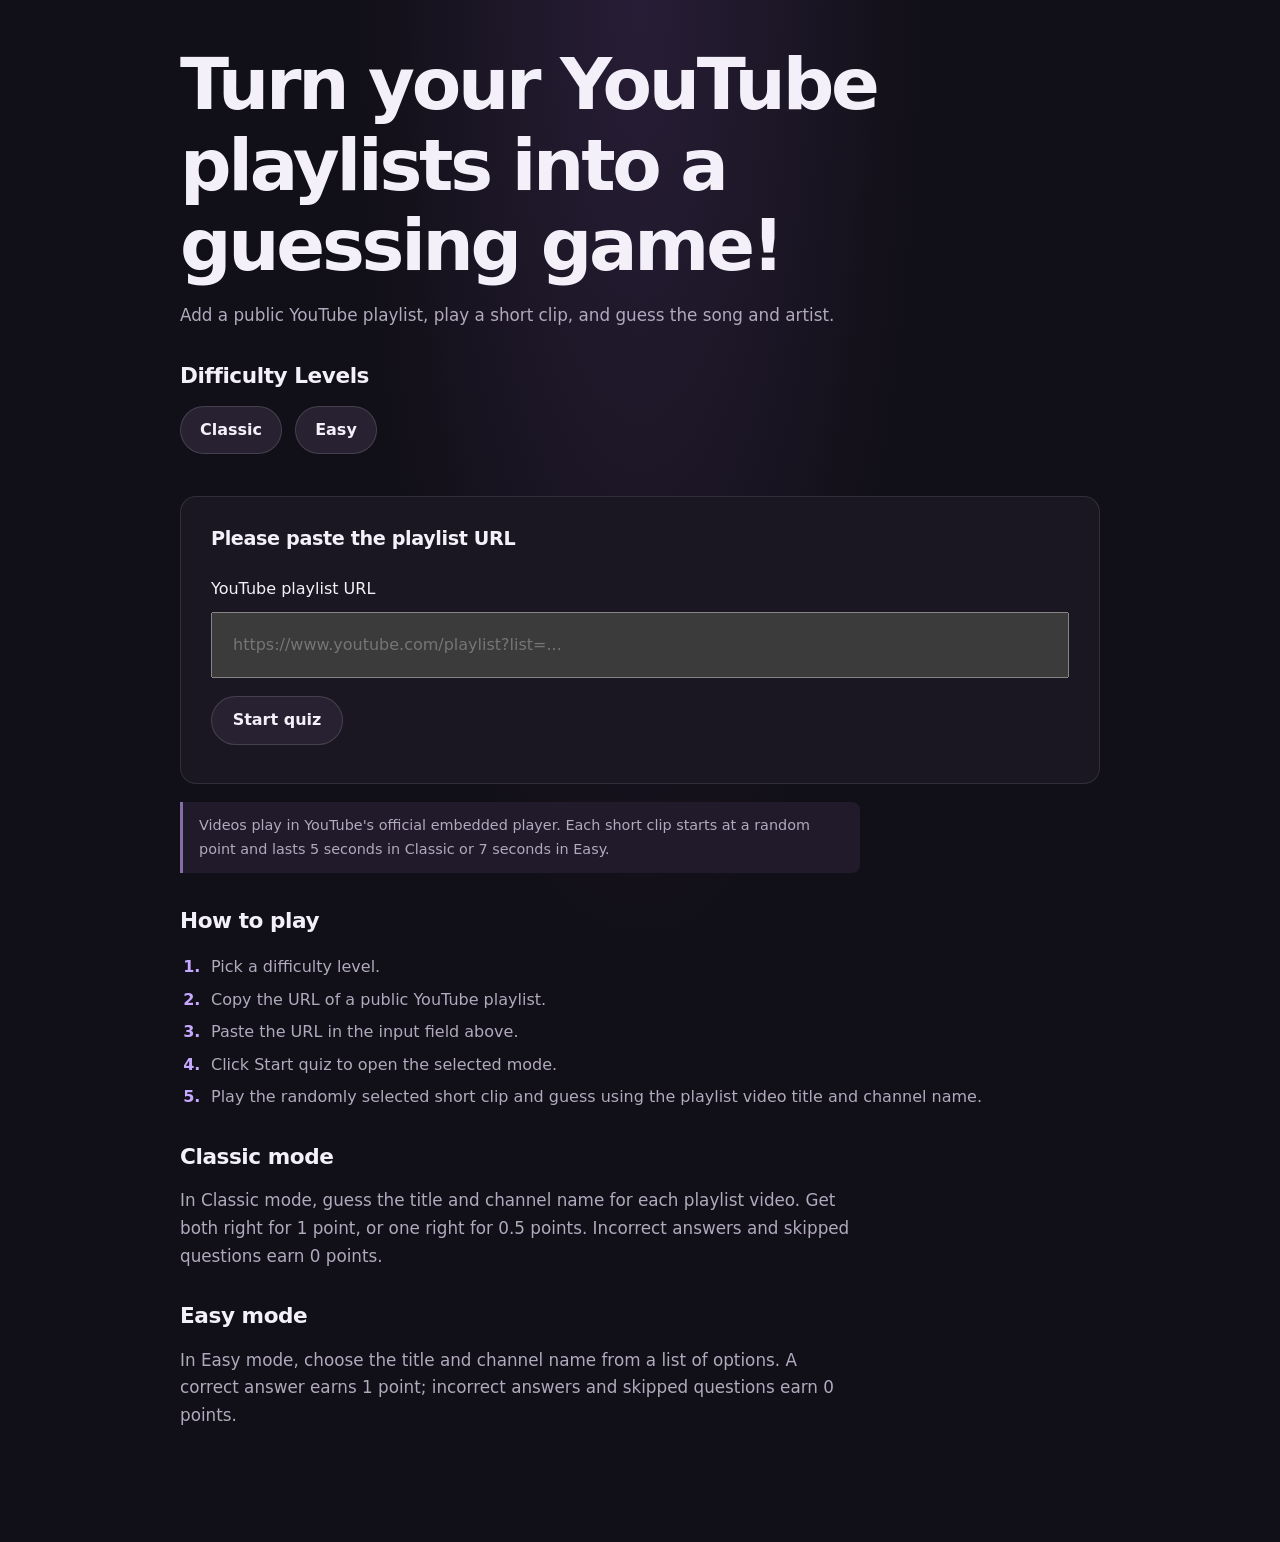
<file: index.html>
<!DOCTYPE html>
<html lang="en">
<head>
  <meta charset="UTF-8">
  <meta name="viewport" content="width=device-width, initial-scale=1.0">
  <link rel="stylesheet" href="style.css">
  <title>Guess the Song</title>
</head>
<body>
  <h1>Turn your YouTube playlists into a guessing game!</h1>
  <p>
    Add a public YouTube playlist, play a short clip, and guess the song and
    artist.
  </p>

  <h2>Difficulty Levels</h2>

  <button
    type="button"
    data-difficulty="classic"
    aria-pressed="false"
    onclick="setDifficulty('classic')"
  >
    Classic
  </button>

  <button
    type="button"
    data-difficulty="easy"
    aria-pressed="false"
    onclick="setDifficulty('easy')"
  >
    Easy
  </button>

  <form id="playlist-form">
    <h2>Please paste the playlist URL</h2>

    <label for="playlistUrl">YouTube playlist URL</label>
    <input
      type="url"
      id="playlistUrl"
      name="playlistUrl"
      placeholder="https://www.youtube.com/playlist?list=..."
      required
    >

    <button type="submit">Start quiz</button>
  </form>

  <p id="form-message" aria-live="polite"></p>
  <p class="setup-note">
    Videos play in YouTube's official embedded player. Each short clip starts
    at a random point and lasts 5 seconds in Classic or 7 seconds in Easy.
  </p>

  <h2>How to play</h2>
  <ol>
    <li>Pick a difficulty level.</li>
    <li>Copy the URL of a public YouTube playlist.</li>
    <li>Paste the URL in the input field above.</li>
    <li>Click Start quiz to open the selected mode.</li>
    <li>Play the randomly selected short clip and guess using the playlist video title and channel name.</li>
  </ol>

  <h2>Classic mode</h2>
  <p>
    In Classic mode, guess the title and channel name for each playlist video.
    Get both right for 1 point, or one right for 0.5 points. Incorrect answers
    and skipped questions earn 0 points.
  </p>

  <h2>Easy mode</h2>
  <p>
    In Easy mode, choose the title and channel name from a list of options.
    A correct answer earns 1 point; incorrect answers and skipped questions
    earn 0 points.
  </p>

  <script>
  function setDifficulty(difficulty) {
    document.querySelectorAll("[data-difficulty]").forEach(button => {
      button.setAttribute(
        "aria-pressed",
        button.dataset.difficulty === difficulty
      );
    });
  }

  document
    .getElementById("playlist-form")
    .addEventListener("submit", function (event) {
      event.preventDefault();

      const message = document.getElementById("form-message");
      const selectedButton = document.querySelector(
        '[data-difficulty][aria-pressed="true"]'
      );

      if (!selectedButton) {
        message.textContent = "Please choose a difficulty level first.";
        return;
      }

      const playlistUrl = document.getElementById("playlistUrl").value.trim();
      let url;
      try {
        url = new URL(playlistUrl);
      } catch {
        message.textContent = "Please enter a valid YouTube playlist URL.";
        return;
      }

      const youtubeHosts = new Set([
        "youtube.com",
        "www.youtube.com",
        "m.youtube.com",
        "music.youtube.com",
        "youtu.be"
      ]);
      const playlistId = url.searchParams.get("list");
      const isYouTubePlaylist =
        url.protocol === "https:" &&
        youtubeHosts.has(url.hostname) &&
        playlistId &&
        /^[A-Za-z0-9_-]{10,}$/.test(playlistId);

      if (!isYouTubePlaylist) {
        message.textContent =
          "Please enter a YouTube playlist link containing a valid list ID.";
        return;
      }

      const difficulty = selectedButton.dataset.difficulty;
      const quizPage = difficulty === "classic"
        ? "quizz_classic.html"
        : "quizz_easy.html";
      const params = new URLSearchParams({ playlistId });

      window.location.href = `${quizPage}?${params.toString()}`;
    });
</script>
</body>
</html>
</file>
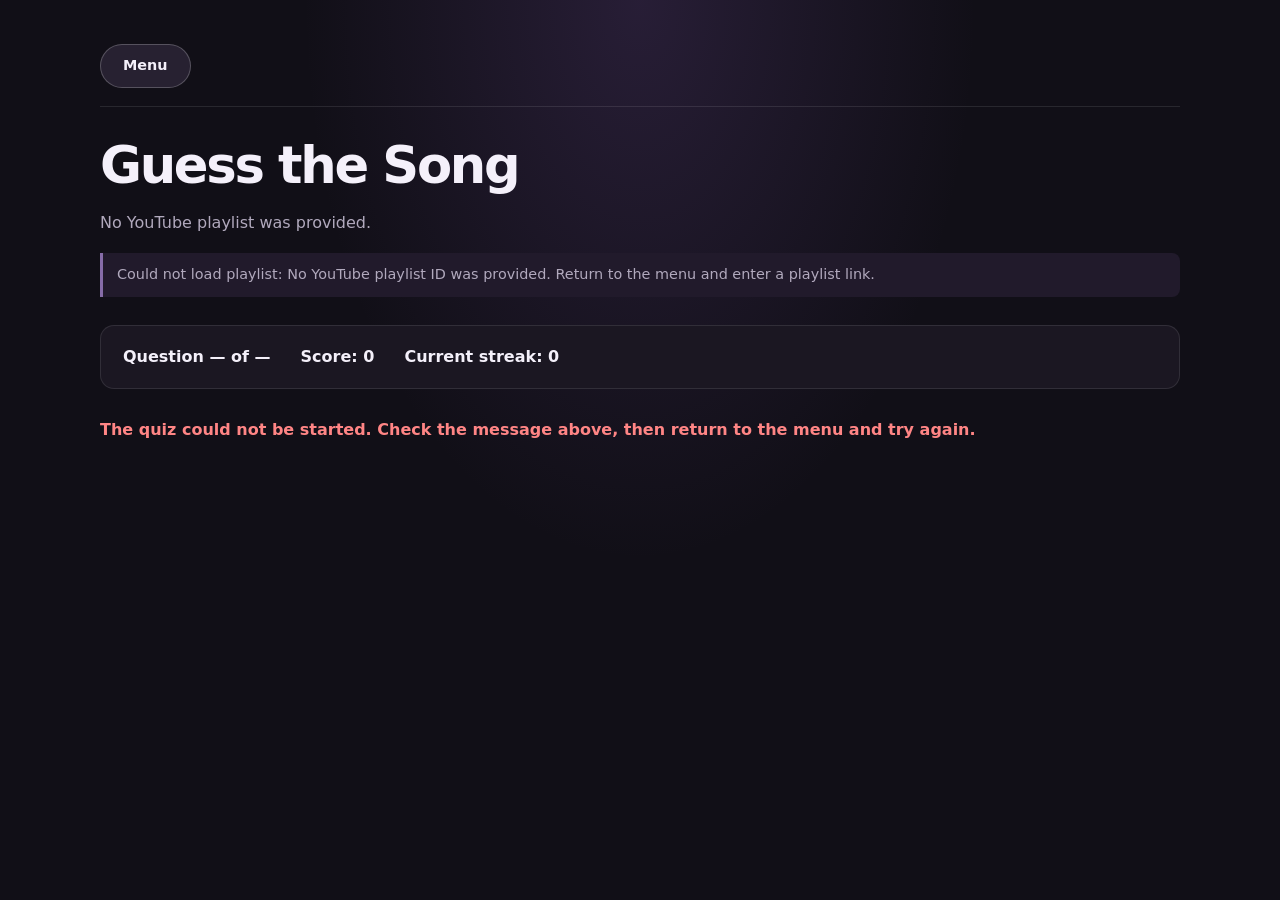
<file: quizz_classic.html>
<!DOCTYPE html>
<html lang="en">
<head>
  <meta charset="UTF-8">
  <meta name="viewport" content="width=device-width, initial-scale=1.0">
  <link rel="stylesheet" href="style.css">
  <script>window.YOUTUBE_API_KEY = "__YOUTUBE_API_KEY__";</script>
  <script src="quiz.js" defer></script>
  <title>Guess the Song — Classic Mode</title>
</head>
<body data-mode="classic">
  <header class="quiz-header">
    <a class="menu-button" href="index.html">Menu</a>
  </header>

  <main>
    <h1>Guess the Song</h1>
    <p id="playlist-info"></p>
    <p id="audio-status" role="status"></p>

    <section aria-label="Quiz score">
      <p>Question <span id="question-number">—</span> of <span id="question-total">—</span></p>
      <p>Score: <span id="score">0</span></p>
      <p>Current streak: <span id="streak">0</span></p>
    </section>

    <p id="completion" aria-live="polite" hidden></p>

    <section id="question-panel">
      <section class="audio-card" aria-label="YouTube video player">
        <div class="audio-card-heading">
          <div class="audio-art" aria-hidden="true">▶</div>
          <div>
            <p class="audio-eyebrow">CLASSIC MODE · 5 SECOND CLIP</p>
            <h2>Watch the clip</h2>
            <p class="audio-caption">Hear a randomly selected 5-second segment, then guess the song and artist.</p>
          </div>
        </div>
        <div id="youtube-player" class="youtube-player-frame"></div>
        <div class="player-controls">
          <button id="play-clip-button" type="button" disabled>Play random 5-second clip</button>
          <button id="pause-clip-button" type="button" disabled>Pause clip</button>
          <p id="player-status" role="status" aria-live="polite">Preparing YouTube player...</p>
        </div>
        <div class="youtube-player-link">
          <a id="playlist-link" href="https://www.youtube.com" target="_blank" rel="noopener noreferrer">
            Open current video on YouTube
          </a>
        </div>
      </section>

      <h2 class="answer-heading">What song is this?</h2>
      <form id="answer-form">
        <div class="classic-answer-fields">
          <p>
            <label for="song-title">Song title</label>
            <input id="song-title" name="song-title" type="text" autocomplete="off" placeholder="Type the song title...">
          </p>
          <p>
            <label for="artist-name">Artist name</label>
            <input id="artist-name" name="artist-name" type="text" autocomplete="off" placeholder="Who performs it?">
          </p>
        </div>
        <div class="answer-submit-row">
          <button type="submit">Submit answer</button>
          <button id="skip-button" type="button">Skip question</button>
        </div>
      </form>

      <p id="feedback" aria-live="polite"></p>
      <button id="next-button" type="button" hidden>Next question</button>
    </section>
  </main>
</body>
</html>
</file>
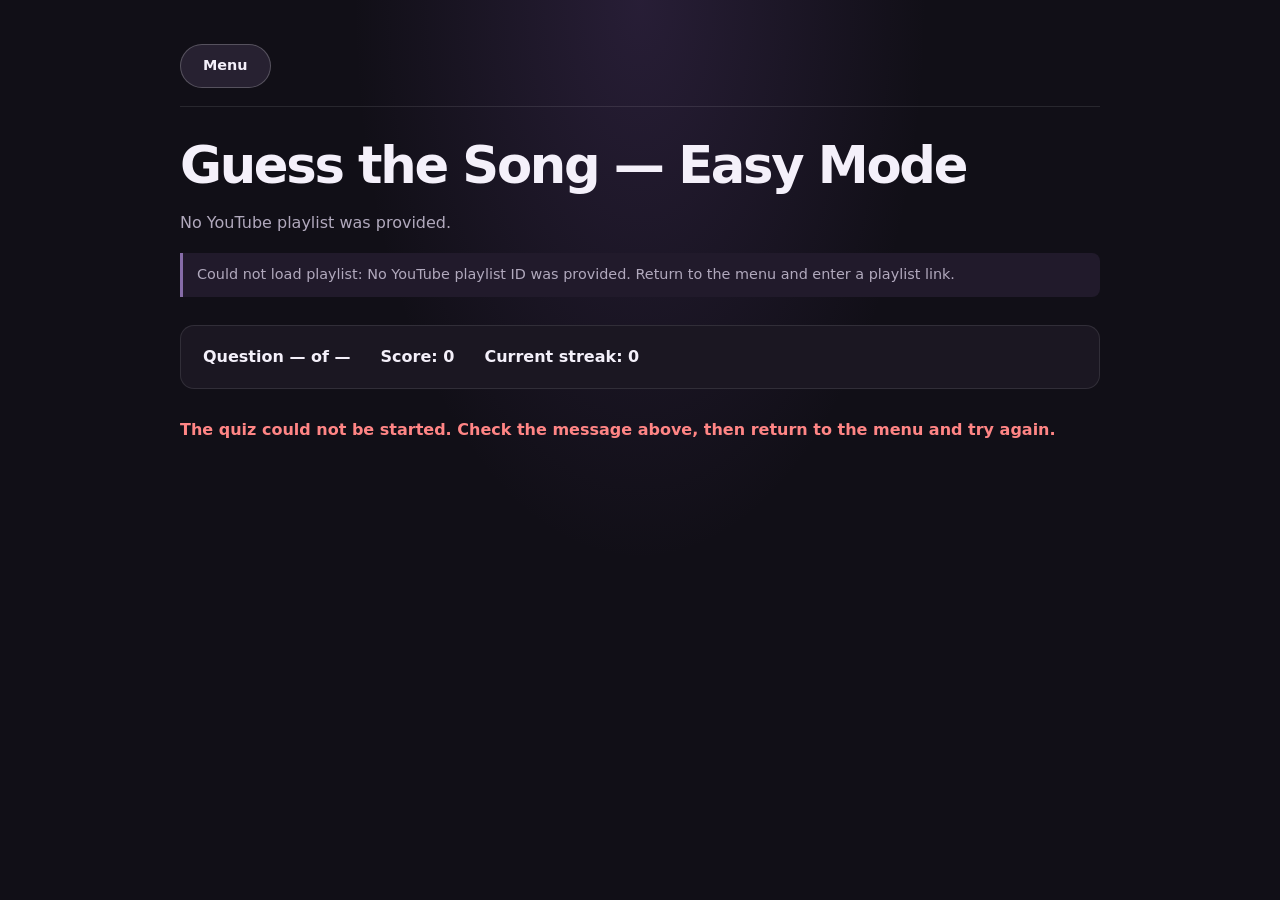
<file: quizz_easy.html>
<!DOCTYPE html>
<html lang="en">
<head>
  <meta charset="UTF-8">
  <meta name="viewport" content="width=device-width, initial-scale=1.0">
  <link rel="stylesheet" href="style.css">
  <script>window.YOUTUBE_API_KEY = "__YOUTUBE_API_KEY__";</script>
  <script src="quiz.js" defer></script>
  <title>Guess the Song — Easy Mode</title>
</head>
<body data-mode="easy">
  <header class="quiz-header">
    <a class="menu-button" href="index.html">Menu</a>
  </header>

  <main>
    <h1>Guess the Song — Easy Mode</h1>
    <p id="playlist-info"></p>
    <p id="audio-status" role="status"></p>

    <section aria-label="Quiz score">
      <p>Question <span id="question-number">—</span> of <span id="question-total">—</span></p>
      <p>Score: <span id="score">0</span></p>
      <p>Current streak: <span id="streak">0</span></p>
    </section>

    <p id="completion" aria-live="polite" hidden></p>

    <section id="question-panel">
      <section class="audio-card" aria-label="YouTube video player">
        <div class="audio-card-heading">
          <div class="audio-art" aria-hidden="true">▶</div>
          <div>
            <p class="audio-eyebrow">EASY MODE · 7 SECOND CLIP</p>
            <h2>Watch the clip</h2>
            <p class="audio-caption">Hear a randomly selected 7-second segment, then choose the matching song and artist.</p>
          </div>
        </div>
        <div id="youtube-player" class="youtube-player-frame"></div>
        <div class="player-controls">
          <button id="play-clip-button" type="button" disabled>Play random 7-second clip</button>
          <button id="pause-clip-button" type="button" disabled>Pause clip</button>
          <p id="player-status" role="status" aria-live="polite">Preparing YouTube player...</p>
        </div>
        <div class="youtube-player-link">
          <a id="playlist-link" href="https://www.youtube.com" target="_blank" rel="noopener noreferrer">
            Open current video on YouTube
          </a>
        </div>
      </section>

      <form id="answer-form">
        <fieldset>
          <legend>Choose the song and artist</legend>
          <div id="answer-options"></div>
        </fieldset>
        <div class="answer-submit-row">
          <button type="submit">Submit answer</button>
          <button id="skip-button" type="button">Skip question</button>
        </div>
      </form>

      <p id="feedback" aria-live="polite"></p>
      <button id="next-button" type="button" hidden>Next question</button>
    </section>
  </main>
</body>
</html>
</file>
<file: style.css>
* {
  box-sizing: border-box;
}

:root {
  color-scheme: dark;
  font-family: Inter, ui-sans-serif, system-ui, -apple-system, BlinkMacSystemFont, "Segoe UI", sans-serif;
  background: #110f17;
  color: #f4f0fa;
  font-synthesis: none;
  text-rendering: optimizeLegibility;

  --page: #110f17;
  --panel: #1b1722;
  --panel-raised: #272131;
  --panel-border: #ffffff19;
  --text: #f4f0fa;
  --muted: #b1a9bd;
  --accent: #c5a8ff;
  --accent-ink: #21172e;
}

body {
  width: min(100% - 40px, 860px);
  min-height: 100vh;
  margin: 0 auto;
  padding: 56px 0 80px;
  line-height: 1.65;
  background:
    radial-gradient(ellipse at 50% 0, rgb(111 76 153 / 24%), transparent 44%),
    var(--page);
}

h1,
h2,
p,
ol,
ul {
  margin-top: 0;
}

h1 {
  margin-bottom: 16px;
  color: var(--text);
  font-size: clamp(2rem, 5vw, 3.2rem);
  line-height: 1.12;
  letter-spacing: -0.045em;
}

body > h1:first-of-type {
  max-width: 720px;
  font-size: clamp(2.5rem, 7vw, 4.5rem);
}

h2 {
  margin: 36px 0 14px;
  color: var(--text);
  font-size: 1.35rem;
  line-height: 1.3;
  letter-spacing: -0.02em;
}

p,
li {
  color: var(--muted);
}

body > p {
  max-width: 680px;
  margin-bottom: 32px;
  font-size: 1.05rem;
}

ol,
ul {
  padding-left: 26px;
}

li {
  padding: 3px 0 3px 5px;
}

li::marker {
  color: var(--accent);
  font-weight: 700;
}

button,
input,
select,
textarea {
  font: inherit;
}

button {
  min-height: 44px;
  margin: 0 8px 8px 0;
  padding: 10px 19px;
  border: 1px solid #ffffff24;
  border-radius: 999px;
  background: var(--panel-raised);
  color: var(--text);
  font-weight: 700;
  cursor: pointer;
  transition:
    background-color 150ms ease,
    border-color 150ms ease,
    color 150ms ease,
    transform 150ms ease;
}

button:hover {
  border-color: #ffffff65;
  background: #342b40;
  transform: translateY(-1px);
}

button:active {
  transform: translateY(0);
}

button:focus-visible,
input:focus-visible,
select:focus-visible,
textarea:focus-visible,
a:focus-visible {
  outline: 3px solid var(--accent);
  outline-offset: 3px;
}

button[data-difficulty][aria-pressed="true"] {
  border-color: var(--accent);
  background: var(--accent);
  color: var(--accent-ink);
}

form {
  margin: 18px 0 28px;
  padding: 22px;
  border: 1px solid var(--panel-border);
  border-radius: 16px;
  background: var(--panel);
}

form h2 {
  margin-top: 0;
  margin-bottom: 18px;
  font-size: 1.2rem;
}

#playlistUrl {
  width: 100%;
  min-height: 58px;
  padding: 14px 18px;
  font-size: 1rem;
}

main > section[aria-label="Quiz score"] {
  display: flex;
  flex-wrap: wrap;
  gap: 8px 24px;
  margin: 24px 0;
  padding: 16px 20px;
  border: 1px solid var(--panel-border);
  border-radius: 14px;
  background: var(--panel);
}

main > section[aria-label="Quiz score"] p {
  margin: 0;
  color: var(--text);
  font-weight: 650;
}

#question-panel {
  padding: 24px;
  border: 1px solid var(--panel-border);
  border-radius: 18px;
  background: linear-gradient(145deg, #211b2a, #17141d);
}

#question-panel form {
  margin-bottom: 16px;
}

#answer-options {
  display: grid;
  gap: 10px;
}

.answer-option {
  display: flex;
  align-items: center;
  gap: 12px;
  min-height: 54px;
  margin: 0;
  padding: 12px 15px;
  border: 1px solid #ffffff20;
  border-radius: 12px;
  background: #18141e;
  color: var(--text);
  cursor: pointer;
  transition: background-color 150ms ease, border-color 150ms ease;
}

.answer-option:hover {
  border-color: #ffffff55;
  background: #2a2234;
}

.answer-option.is-selected {
  border-color: var(--accent);
  background: rgb(197 168 255 / 14%);
}

.answer-option input[type="radio"] {
  width: 19px;
  height: 19px;
  flex: 0 0 19px;
  margin: 0;
}

button:disabled,
input:disabled {
  cursor: not-allowed;
  opacity: 0.65;
}

#feedback,
#completion {
  color: var(--accent);
  font-weight: 700;
}

[hidden] {
  display: none !important;
}

@media (max-width: 560px) {
  #question-panel {
    padding: 18px;
  }

  main > section[aria-label="Quiz score"] {
    gap: 8px 16px;
    padding: 14px;
  }
}

.youtube-player-frame {
  width: 100%;
  aspect-ratio: 16 / 9;
  margin-top: 20px;
  overflow: hidden;
  border: 1px solid #ffffff20;
  border-radius: 12px;
  background: #100e15;
}

.youtube-player-frame iframe {
  display: block;
  width: 100%;
  height: 100%;
  border: 0;
}

.player-controls {
  display: flex;
  flex-wrap: wrap;
  align-items: center;
  gap: 8px 16px;
  margin-top: 14px;
}

.player-controls button {
  margin: 0;
}

.player-controls p {
  margin: 0;
  font-size: 0.88rem;
}

.youtube-player-link {
  margin-top: 12px;
  text-align: center;
}

.youtube-player-link a {
  color: #d5c1ff;
  font-weight: 700;
  text-decoration: none;
}

.youtube-player-link a:hover {
  color: #ffffff;
  text-decoration: underline;
}

body {
  width: min(100% - 48px, 920px);
  padding-top: 44px;
}

h2 {
  margin-top: 30px;
  margin-bottom: 16px;
}

form {
  margin: 24px 0;
  padding: 26px;
}

.quiz-header {
  display: flex;
  align-items: center;
  justify-content: flex-start;
  margin-bottom: 30px;
  padding-bottom: 18px;
  border-bottom: 1px solid var(--panel-border);
}

.menu-button {
  display: inline-flex;
  min-height: 40px;
  align-items: center;
  justify-content: center;
  padding: 7px 17px;
  border: 1px solid #ffffff2a;
  border-radius: 999px;
  color: var(--text);
  font-size: 0.9rem;
  font-weight: 700;
  text-decoration: none;
  transition: background-color 150ms ease, border-color 150ms ease;
}

.menu-button:hover {
  border-color: var(--accent);
  background: var(--panel-raised);
}

#playlist-info {
  overflow-wrap: anywhere;
}

#audio-status {
  margin: 12px 0 20px;
  padding: 10px 14px;
  border-left: 3px solid #866ca8;
  border-radius: 0 8px 8px 0;
  background: #211a2b;
  font-size: 0.9rem;
}

main > section[aria-label="Quiz score"] {
  gap: 12px 30px;
  margin: 28px 0;
  padding: 18px 22px;
}

#question-panel {
  padding: 30px;
}

.audio-card {
  margin-bottom: 32px;
  padding: 22px 24px 16px;
  border: 1px solid #ffffff18;
  border-radius: 16px;
  background:
    radial-gradient(ellipse at 10% 0, rgb(197 168 255 / 13%), transparent 58%),
    #17131d;
}

.audio-card-heading {
  display: flex;
  align-items: center;
  gap: 16px;
}

.audio-art {
  display: grid;
  width: 58px;
  height: 58px;
  flex: 0 0 58px;
  place-items: center;
  border: 1px solid rgb(197 168 255 / 30%);
  border-radius: 13px;
  background: linear-gradient(145deg, #49345f, #282035);
  color: var(--accent);
  font-size: 1.7rem;
}

.audio-card h2 {
  margin: 2px 0 2px;
  font-size: 1.2rem;
}

.audio-eyebrow {
  margin: 0;
  color: var(--accent);
  font-size: 0.68rem;
  font-weight: 800;
  letter-spacing: 0.12em;
}

.audio-caption {
  margin: 0;
  font-size: 0.88rem;
}

#question-panel .answer-heading {
  margin-top: 0;
  margin-bottom: 18px;
}

#question-panel form {
  margin: 0 0 20px;
  padding: 24px;
}

#question-panel form p {
  margin-bottom: 18px;
}

#question-panel form p:last-of-type {
  margin-bottom: 22px;
}

#question-panel form input[type="text"] {
  margin-top: 8px;
  margin-bottom: 0;
}

#answer-options {
  grid-template-columns: repeat(2, minmax(0, 1fr));
  gap: 12px;
}

.answer-option {
  min-height: 72px;
  gap: 13px;
  padding: 14px 16px;
  line-height: 1.4;
}

.answer-option input[type="radio"] {
  appearance: none;
  position: relative;
  width: 21px;
  height: 21px;
  flex-basis: 21px;
  border: 2px solid #9a8eaa;
  border-radius: 50%;
  background: #17131d;
  cursor: pointer;
}

.answer-option input[type="radio"]:checked {
  border-color: var(--accent);
}

.answer-option input[type="radio"]:checked::after {
  position: absolute;
  inset: 4px;
  border-radius: 50%;
  background: var(--accent);
  content: "";
}

.answer-option:has(input:focus-visible) {
  outline: 3px solid var(--accent);
  outline-offset: 3px;
}

input.is-correct {
  border-color: #68d391;
  background: rgb(40 167 97 / 13%);
}

input.is-wrong {
  border-color: #ed7373;
  background: rgb(217 83 79 / 13%);
}

input.is-correct,
input.is-wrong {
  box-shadow: 0 0 0 1px currentColor;
}

#feedback[data-state="correct"],
#completion[data-state="correct"] {
  color: #83e0a1;
}

#feedback[data-state="wrong"],
#completion[data-state="wrong"] {
  color: #ff8585;
}

#feedback[data-state="partial"],
#feedback[data-state="skipped"],
#completion[data-state="skipped"] {
  color: #f0c674;
}

#feedback {
  margin: 18px 0 10px;
}

#next-button {
  margin-top: 4px;
}

@media (max-width: 640px) {
  body {
    width: min(100% - 32px, 920px);
    padding-top: 28px;
  }

  .quiz-header {
    margin-bottom: 24px;
  }

  #question-panel {
    padding: 20px;
  }

  .audio-card {
    padding: 18px 16px 14px;
  }

  #answer-options {
    gap: 9px;
  }

  .answer-option {
    min-height: 66px;
    padding: 12px;
  }
}

@media (max-width: 420px) {
  #answer-options {
    grid-template-columns: 1fr;
  }
}

/* Give the playlist field more room on the landing page. */
#playlist-form {
  margin: 34px 0 38px;
  padding: 30px;
}

#playlist-form h2 {
  margin-bottom: 24px;
}

#playlist-form label {
  display: block;
  margin-bottom: 10px;
}

#playlist-form #playlistUrl {
  min-height: 66px;
  margin: 0 0 18px;
  padding-inline: 20px;
}

#playlist-form button[type="submit"] {
  min-width: 132px;
  min-height: 48px;
}

.setup-note {
  margin: -20px 0 34px;
  padding: 12px 16px;
  border-left: 3px solid #866ca8;
  border-radius: 0 8px 8px 0;
  background: #211a2b;
  font-size: 0.9rem;
}

.menu-button {
  min-height: 44px;
  padding-inline: 22px;
  border-color: #ffffff38;
  background: #272131;
}

#question-panel form {
  padding: 28px;
}

.classic-answer-fields {
  display: grid;
  grid-template-columns: repeat(2, minmax(0, 1fr));
  gap: 20px;
}

#question-panel .classic-answer-fields p {
  min-width: 0;
  margin: 0;
}

#question-panel .classic-answer-fields input[type="text"] {
  min-height: 58px;
  margin-top: 10px;
  padding-inline: 16px;
}

#question-panel .answer-submit-row button[type="submit"] {
  min-width: 190px;
  min-height: 50px;
  margin: 0;
}

#question-panel #feedback {
  width: fit-content;
  max-width: 100%;
  margin: 20px auto 12px;
  padding: 13px 18px;
  border: 1px solid transparent;
  border-radius: 12px;
  text-align: center;
}

#feedback[data-state="correct"] {
  border-color: #48c879;
  background: #123523;
  color: #a5f2bf;
}

#feedback[data-state="wrong"] {
  border-color: #f06c6c;
  background: #411d20;
  color: #ffc0c0;
}

#feedback[data-state="partial"],
#feedback[data-state="skipped"] {
  border-color: #e6b94f;
  background: #3b2d14;
  color: #ffe09a;
}

#feedback[data-state="required"] {
  border-color: #d98b52;
  background: #3b2518;
  color: #ffd0a8;
}

#completion[data-state="skipped"] {
  border: 1px solid #e6b94f;
  border-radius: 12px;
  padding: 16px 20px;
  background: #3b2d14;
  color: #ffe09a;
}

.answer-option.is-correct {
  border: 2px solid #48c879;
  background: #123523;
  color: #c8f7d7;
  box-shadow: inset 0 0 0 1px #48c87955;
}

.answer-option.is-wrong {
  border: 2px solid #f06c6c;
  background: #411d20;
  color: #ffc0c0;
  box-shadow: inset 0 0 0 1px #f06c6c55;
}

#question-panel .answer-option.is-correct input[type="radio"] {
  border-color: #70e398;
  background: #194d2e;
}

#question-panel .answer-option.is-wrong input[type="radio"] {
  border-color: #ff8585;
  background: #62292d;
}

#question-panel .answer-option.is-wrong input[type="radio"]:checked::after {
  background: #ff9999;
}

#question-panel form:has(#answer-options) .answer-submit-row {
  margin-top: 34px;
}

@media (max-width: 560px) {
  #playlist-form {
    padding: 22px;
  }

  #question-panel form {
    padding: 20px;
  }

  .classic-answer-fields {
    grid-template-columns: 1fr;
    gap: 16px;
  }

  #question-panel form:has(#answer-options) .answer-submit-row {
    margin-top: 28px;
  }
}

body:has(.classic-answer-fields) {
  width: min(100% - 48px, 1080px);
}

.classic-answer-fields {
  gap: 28px;
}

#question-panel .classic-answer-fields label {
  display: block;
  margin-bottom: 12px;
  color: #e2d4ff;
  font-size: 1.08rem;
  letter-spacing: 0.015em;
}

#question-panel .classic-answer-fields input[type="text"] {
  width: 100%;
  min-height: 72px;
  padding: 18px 20px;
  border-color: #5b4b70;
  border-radius: 12px;
  background: linear-gradient(135deg, #17131d, #211a2b);
  font-size: 1.08rem;
  transition: border-color 150ms ease, box-shadow 150ms ease, background 150ms ease;
}

#question-panel .classic-answer-fields input[type="text"]::placeholder {
  color: #988ba8;
}

#question-panel .classic-answer-fields input[type="text"]:focus {
  border-color: var(--accent);
  background: #211a2b;
  box-shadow: 0 0 0 4px rgb(197 168 255 / 12%);
}

#question-panel .answer-submit-row {
  display: grid;
  grid-template-columns: repeat(2, minmax(0, 1fr));
  gap: 18px;
  margin-top: 30px;
}

#question-panel .answer-submit-row button[type="submit"],
#question-panel .answer-submit-row #skip-button {
  width: 100%;
  min-height: 54px;
  margin: 0;
}

#question-panel #next-button {
  display: block;
  min-width: 220px;
  margin: 18px auto 0;
}

@media (max-width: 560px) {
  body:has(.classic-answer-fields) {
    width: min(100% - 32px, 1080px);
  }

  .classic-answer-fields {
    gap: 18px;
  }

  #question-panel .answer-submit-row {
    gap: 12px;
    margin-top: 24px;
  }

  #question-panel .answer-submit-row button[type="submit"],
  #question-panel .answer-submit-row #skip-button {
    padding-inline: 10px;
    font-size: 0.9rem;
  }
}
</file>
